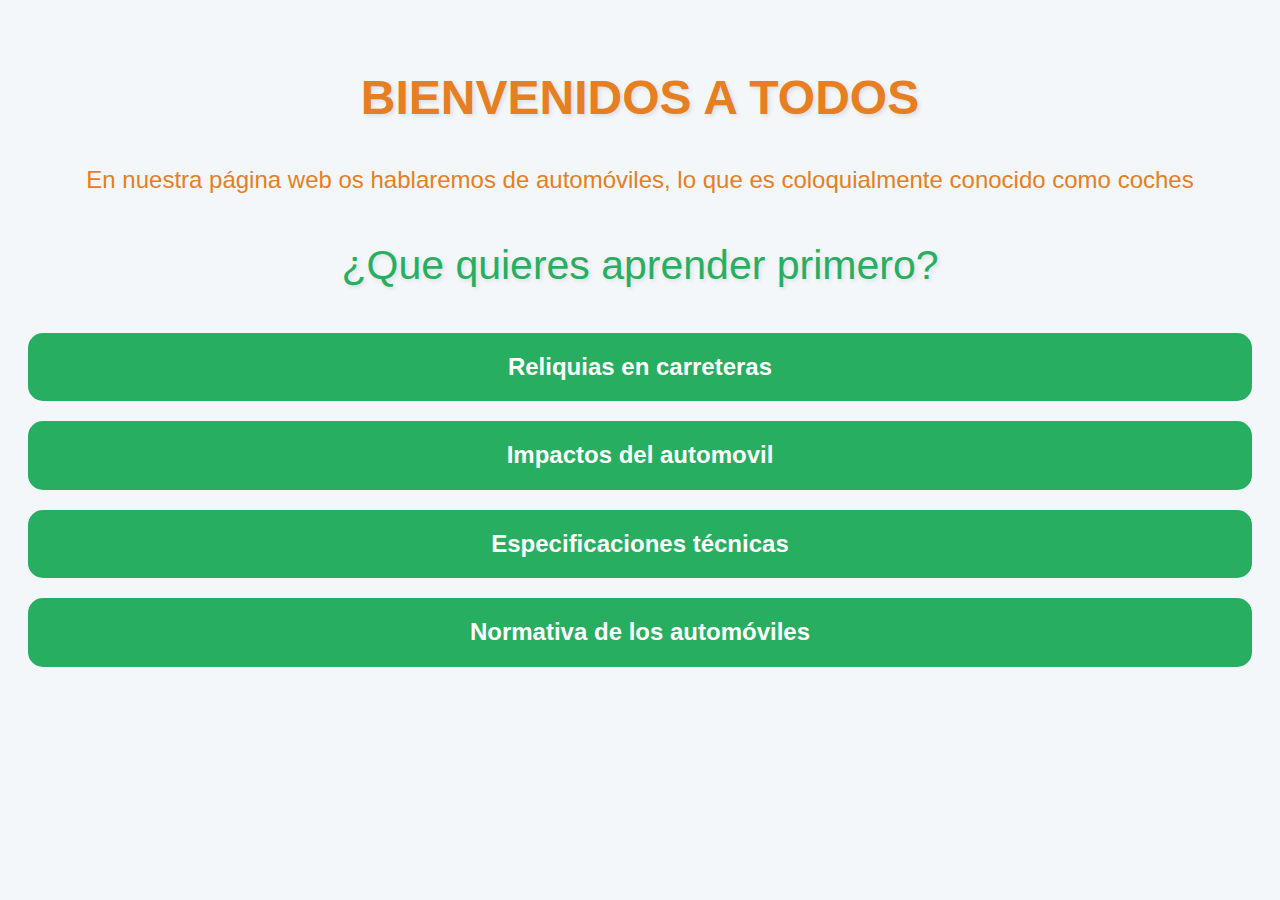
<file: proyecto web TIC/index.html>
<!DOCTYPE html>
<html lang="en">
<head>
    <meta charset="UTF-8">
    <meta name="viewport" content="width=device-width, initial-scale=1.0">
    <title>AUTOMOVILES</title>
    <link rel="stylesheet" href="estilos.css">
</head>
<body>
    <header>
    <h1>BIENVENIDOS A TODOS</h1>
    <p id="parrafo-index">En nuestra página web os hablaremos de automóviles, lo que es coloquialmente conocido como coches</p> 
    <h2>¿Que quieres aprender primero?</h2>
                <a class="enlaces-index" href="pagina1.html">Reliquias en carreteras</a></li>
                <a class="enlaces-index" href="pagina2.html">Impactos del automovil</a></li>
                <a class="enlaces-index"  href="pagina3.html">Especificaciones técnicas</a></li>
                <a class="enlaces-index" href="pagina4.html">Normativa de los automóviles</a></li>

  </header>
 

</body>
</html>
</file>
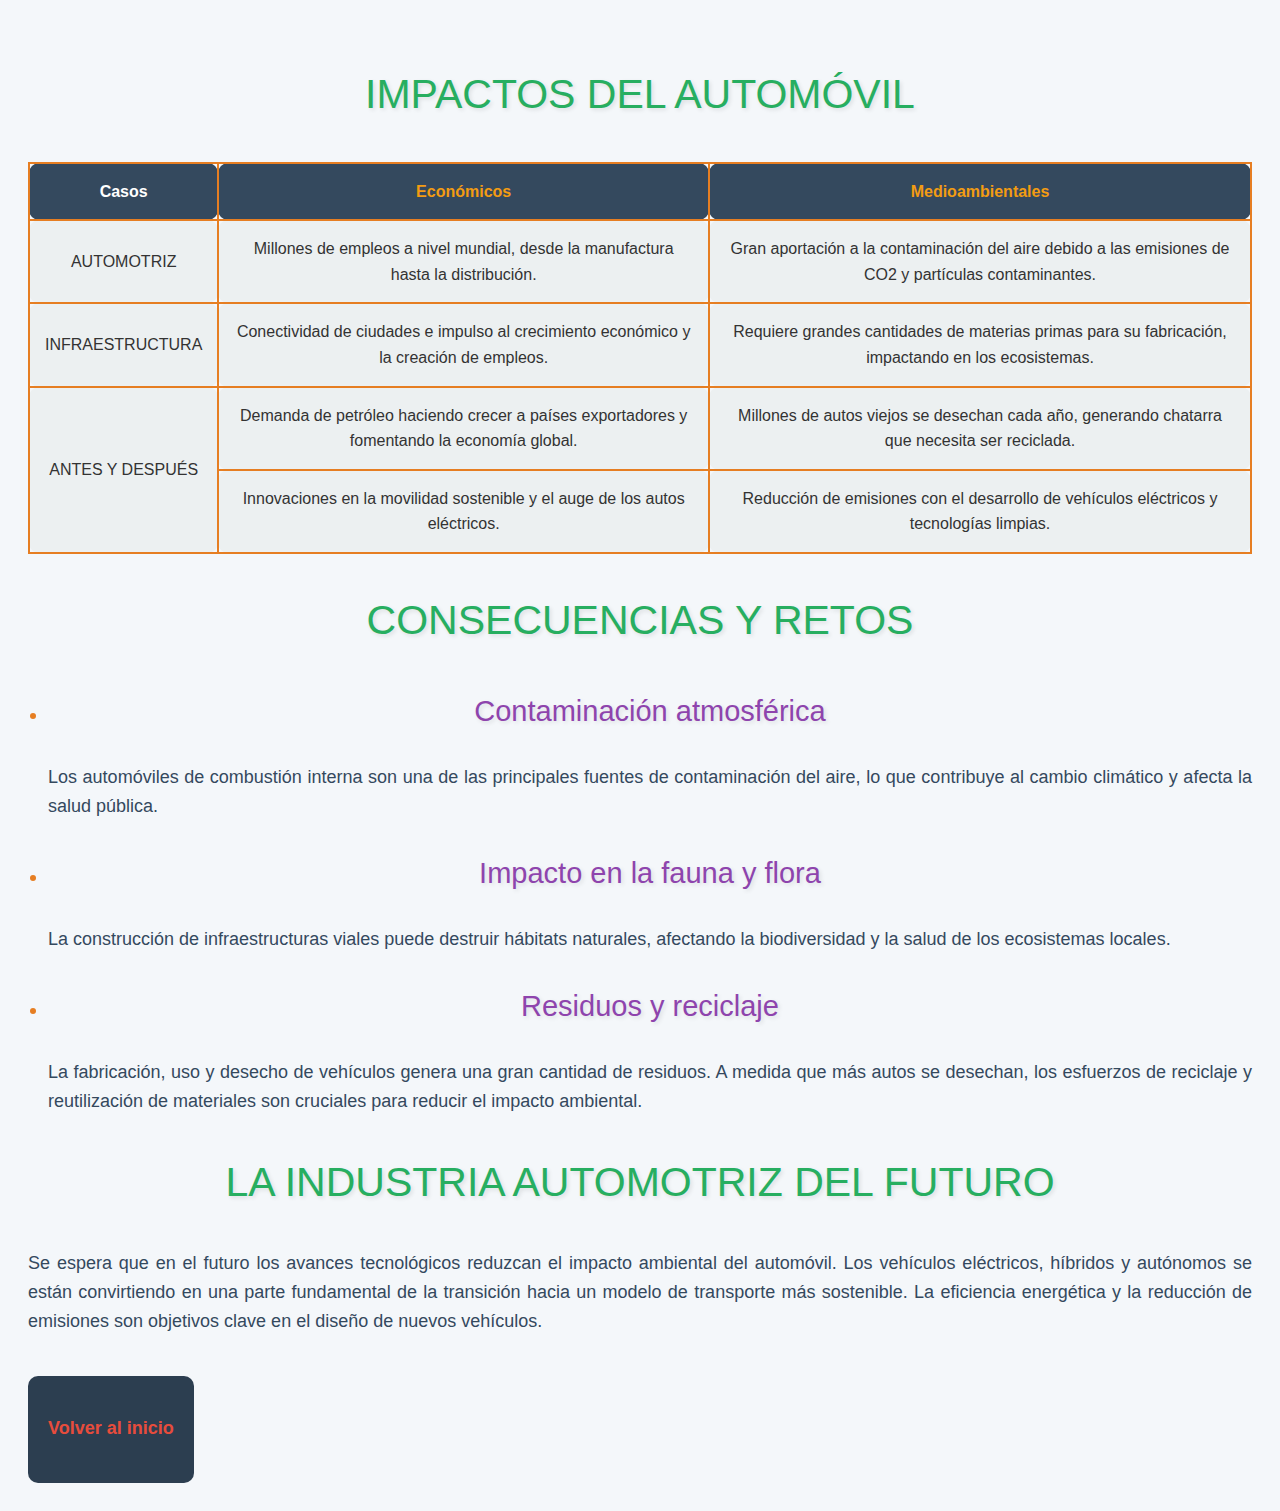
<file: proyecto web TIC/pagina2.html>
<!DOCTYPE html>
<html lang="en">
<head>
    <meta charset="UTF-8">
    <meta name="viewport" content="width=device-width, initial-scale=1.0">
    <title>IMPACTOS DEL AUTOMÓVIL</title>
    <link rel="stylesheet" href="estilos.css" />
</head>
<body>
    <h2>IMPACTOS DEL AUTOMÓVIL</h2>
    
    <table>
        <tr>
            <th>Casos</th>
            <th><a href="https://mospart.com/es/el-impacto-economico-de-la-industria-del-automovil/" target="_blank">Económicos</a></th>
            <th colspan="2"><a href="https://www.nationalgeographic.es/medio-ambiente/que-impacto-medioambiental-tienen-los-coches" target="_blank">Medioambientales</a></th>
        </tr>
        <tr> 
            <td>AUTOMOTRIZ</td>
            <td>Millones de empleos a nivel mundial, desde la manufactura hasta la distribución.</td>
            <td colspan="2">Gran aportación a la contaminación del aire debido a las emisiones de CO2 y partículas contaminantes.</td>
        </tr>
        <tr>
            <td>INFRAESTRUCTURA</td>
            <td>Conectividad de ciudades e impulso al crecimiento económico y la creación de empleos.</td>
            <td colspan="2">Requiere grandes cantidades de materias primas para su fabricación, impactando en los ecosistemas.</td>
        </tr>
        <tr>
            <td rowspan="2">ANTES Y DESPUÉS</td>
            <td>Demanda de petróleo haciendo crecer a países exportadores y fomentando la economía global.</td>
            <td colspan="2">Millones de autos viejos se desechan cada año, generando chatarra que necesita ser reciclada.</td>
        </tr>
        <tr>
            <td>Innovaciones en la movilidad sostenible y el auge de los autos eléctricos.</td>
            <td colspan="2">Reducción de emisiones con el desarrollo de vehículos eléctricos y tecnologías limpias.</td>
        </tr>
    </table>

    <h2>CONSECUENCIAS Y RETOS</h2>
    <ul>
        <li><h3>Contaminación atmosférica</h3>
            <p>Los automóviles de combustión interna son una de las principales fuentes de contaminación del aire, lo que contribuye al cambio climático y afecta la salud pública.</p>
        </li>
        <li><h3>Impacto en la fauna y flora</h3>
            <p>La construcción de infraestructuras viales puede destruir hábitats naturales, afectando la biodiversidad y la salud de los ecosistemas locales.</p>
        </li>
        <li><h3>Residuos y reciclaje</h3>
            <p>La fabricación, uso y desecho de vehículos genera una gran cantidad de residuos. A medida que más autos se desechan, los esfuerzos de reciclaje y reutilización de materiales son cruciales para reducir el impacto ambiental.</p>
        </li>
    </ul>

    <h2>LA INDUSTRIA AUTOMOTRIZ DEL FUTURO</h2>
    <p>Se espera que en el futuro los avances tecnológicos reduzcan el impacto ambiental del automóvil. Los vehículos eléctricos, híbridos y autónomos se están convirtiendo en una parte fundamental de la transición hacia un modelo de transporte más sostenible. La eficiencia energética y la reducción de emisiones son objetivos clave en el diseño de nuevos vehículos.</p>
    <footer>
        <p><a href="index.html">Volver al inicio</a></p>
    </footer>
</body>
</html>
</file>
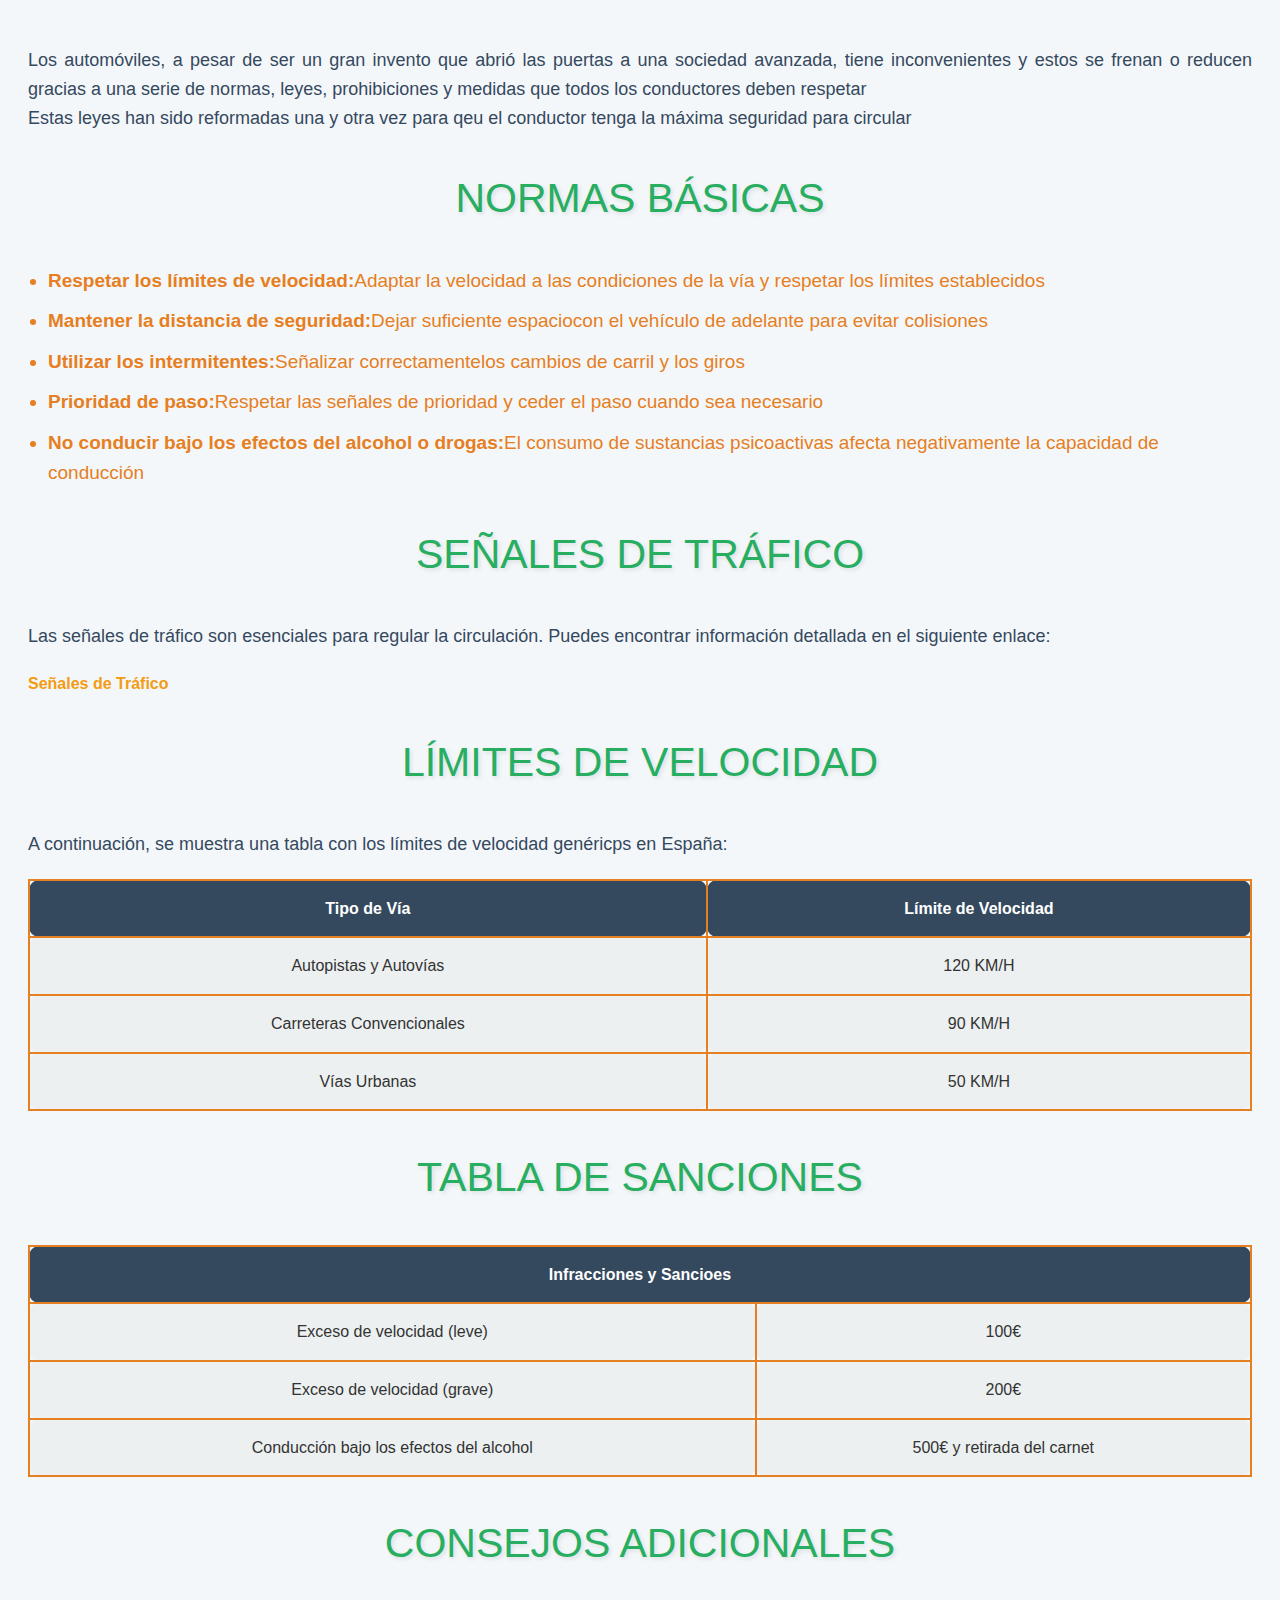
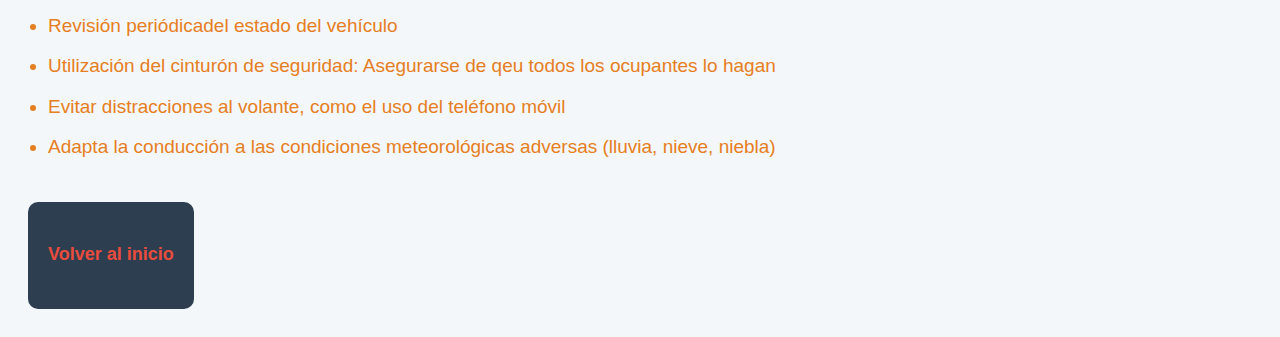
<file: proyecto web TIC/pagina4.html>
<!DOCTYPE html>
<html lang="en">
<head>
    <meta charset="UTF-8">
    <meta name="viewport" content="width=device-width, initial-scale=1.0">
    <title>NORMATIVAS DE LOS AUTOMÓVILES</title>
    <link rel="stylesheet" href="estilos.css" />
</head>
<body>
    <p>Los automóviles, a pesar de ser un gran invento que abrió las puertas a una sociedad avanzada, tiene inconvenientes y estos se frenan o reducen gracias a una serie de normas, leyes, prohibiciones y medidas que todos los conductores deben respetar<br> Estas leyes han sido reformadas una y otra vez para qeu el conductor tenga la máxima seguridad para circular </p>
    <h2>NORMAS BÁSICAS</h2>
    <ul>
        <li><strong>Respetar los límites de velocidad:</strong>Adaptar la velocidad a las condiciones de la vía y respetar los límites establecidos</li>
        <li><strong>Mantener la distancia de seguridad:</strong>Dejar suficiente espaciocon el vehículo de adelante para evitar colisiones</li>
        <li><strong>Utilizar los intermitentes:</strong>Señalizar correctamentelos cambios de carril y los giros</li>

        <li><strong>Prioridad de paso:</strong>Respetar las señales de prioridad y ceder el paso cuando sea necesario</li>

        <li><strong>No conducir bajo los efectos del alcohol o drogas:</strong>El consumo de sustancias psicoactivas afecta negativamente la capacidad de conducción</li>
    </ul>
    <h2>SEÑALES DE TRÁFICO</h2>
    <p>Las señales de tráfico son esenciales para regular la circulación. Puedes encontrar información detallada en el siguiente enlace:</p>
    <a class="señal-trafico" href="https://sede.dgt.gob.es/es/permisos-de-conducir/señales-de-trafico/" target="_blank">Señales de Tráfico</a>
    <h2>LÍMITES DE VELOCIDAD</h2>
    <p>A continuación, se muestra una tabla con los límites de velocidad genéricps en España:</p>
    <table border="1">
        <thead>
            <tr>
                <th>Tipo de Vía</th>
                <th>Límite de Velocidad</th>
            </tr>
        </thead>
        <tbody>
            <tr>
                <td>Autopistas y Autovías</td>
                <td>120 KM/H</td>
            </tr>
            <tr>
                <td>Carreteras Convencionales</td>
                <td>90 KM/H</td>
            </tr>
            <tr>
                <td>Vías Urbanas</td>
                <td>50 KM/H</td>
            </tr>
        </tbody>
    </table>

    <h2>TABLA DE SANCIONES</h2>

    <table border="1">
        <thead>
            <tr>
                <th colspan="2">Infracciones y Sancioes</th>
            </tr>
        </thead>
        <tbody>
            <tr>
                <td>Exceso de velocidad (leve)</td>
                <td>100€</td>
            </tr>
            <tr>
                <td>Exceso de velocidad (grave)</td>
                <td>200€</td>
            </tr>
            <tr>
                <td>Conducción bajo los efectos del alcohol</td>
                <td>500€ y retirada del carnet</td>
            </tr>

        </tbody>


    </table>


    <h2>CONSEJOS ADICIONALES</h2>
        <ul>
            <li>Revisión periódicadel estado del vehículo</li>
            <li>Utilización del cinturón de seguridad: Asegurarse de qeu todos los ocupantes lo hagan</li>
            <li>Evitar distracciones al volante, como el uso del teléfono móvil</li>
            <li>Adapta la conducción a las condiciones meteorológicas adversas (lluvia, nieve, niebla)</li>



        </ul>
        <footer>
            <p><a href="index.html">Volver al inicio</a></p>
        </footer>
    
    
</body>
</html>
</file>
<file: proyecto web TIC/estilos.css>
body {
    font-family: 'Poppins', sans-serif;
    color: #333;
    background-color: #f4f7fa;
    line-height: 1.6;
    padding: 20px;
}


h1, h2, h3 {
    color: #2c3e50;
    text-align: center;
    text-shadow: 2px 2px 4px rgba(0,0,0,0.1);
}
h1 {
    font-size: 48px;
    font-weight: 600;
    margin-bottom: 20px;
    color: #e67e22;
}
h2 {
    font-size: 41px;
    font-weight: 500;
 color: #27ae60;
}




   h3 {
    font-size: 29px;
    font-weight: 400;
    color: #8e44ad;
}

p {     
    font-size: 18px;
 text-align: justify;
    margin-bottom: 20px;
    color: #34495e;
}

a {
    text-decoration: none;
    color: #f39c12;
    font-weight: bold;
    transition: color 0.3s ease, transform 0.3s ease;
}

a:hover {
    color: #e74c3c;
    transform: scale(1.05);
}

#Lista-coches a, #Coches-lista {
    display: block;
    padding: 10px;
    color: #f39c12;
    text-align: center;
    border-radius: 5px;
    margin-bottom: 10px;
    background-color: #ecf0f1;
    box-shadow: 0 4px 8px rgba(0, 0, 0, 0.1);
}

#Lista-coches a:hover, #Coches-lista:hover {
    color: #e74c3c;
    background-color: #f39c12;
    box-shadow: 0 4px 12px rgba(0, 0, 0, 0.2);
}      
.container {
    width: 80%;
    margin: auto;
    max-width: 1200px;
}
.box {
 background-color: #fff;
    padding: 20px;
 border-radius: 15px;
 box-shadow: 0 10px 20px rgba(0, 0, 0, 0.1);
    margin: 20px 0;
}


#imagen-henryford {
    width: 100%;
  height: auto;
    border-radius: 15px;
    display: block;
    margin: 20px 0;
    transition: transform 0.5s ease-in-out;
}

#imagen-henryford:hover {
    transform: scale(1.05);
 }


table {
    width: 100%;
    border-collapse: collapse;
    margin: 20px 0;
}

table, th, td{
    border: 2px solid #e67e22;
 border-radius: 10px;
}

th, td {
    padding: 15px;
  text-align: center;
    background-color: #f7f9f9; 
}

th {
    background-color: #34495e;
color: white;
    font-weight: bold;
}

td {
    background-color: #ecf0f1;
}
ul, ol {
    margin: 20px 0;
    padding-left: 20px;
}

ul li, ol li {
    margin-bottom: 10px;
    font-size: 19px;
    color: #e67e22;
}


footer {
    text-align: center;
 margin-top: 40px;
 padding: 20px;
  background-color: #2c3e50;
    color: white;
  border-radius: 10px;
width: fit-content;

}

footer a {
    color: #e74c3c;
 font-weight: bold;
}

footer a:hover {
 color: #f39c12; 
    text-decoration: underline;
}

.foto-coche-feo {
    width: 100%;
  max-width: 400px;
    height: auto;
  display: block;
    margin: 20px auto;
    border-radius: 10px;
    box-shadow: 0 10px 20px rgba(0, 0, 0, 0.1);
}


#parrafo-index, #parrafo-imagen, #debajo-imagen, #quieres-saber-mas {
    text-align: center;
font-size: 24px;
    margin-bottom: 20px;
    color: #e67e22; 
}


.enlaces-index {
    display: block;
    font-size: 24px;    padding: 15px;
    margin: 20px 0;
background-color: #27ae60; 
    color: white;
    text-align: center;  border-radius: 15px;
    transition: background-color 0.3s ease;
}

.enlaces-index:hover {
    background-color: #16a085; 
}

#boton-info {
    display: inline-block;
    padding: 10px 20px;
    font-size: 19px;
    color: white;
    background-color: #e74c3c;
    border: none;
    border-radius: 25px;
    cursor: pointer;
    transition: background-color 0.3s ease;
}
#boton-info:hover {
    background-color: #c0392b;
}
#pincha-aquí {
    font-weight: bold;
    color: #27ae60; 
    font-size: 19px;
}
#pincha-aquí:hover {
    color: #f39c12; 
    text-decoration: underline;
}
@keyframes colorFondo {
    0% { background-color: #fdd3be; }
    50% { background-color: #f2ba5b; }
    100% { background-color: #f2b765; }
}


/*esto va con el keyframes porque es la animacion*/
body {
    animation: colorFondo 10s ease-in-out infinite; 
}
</file>
